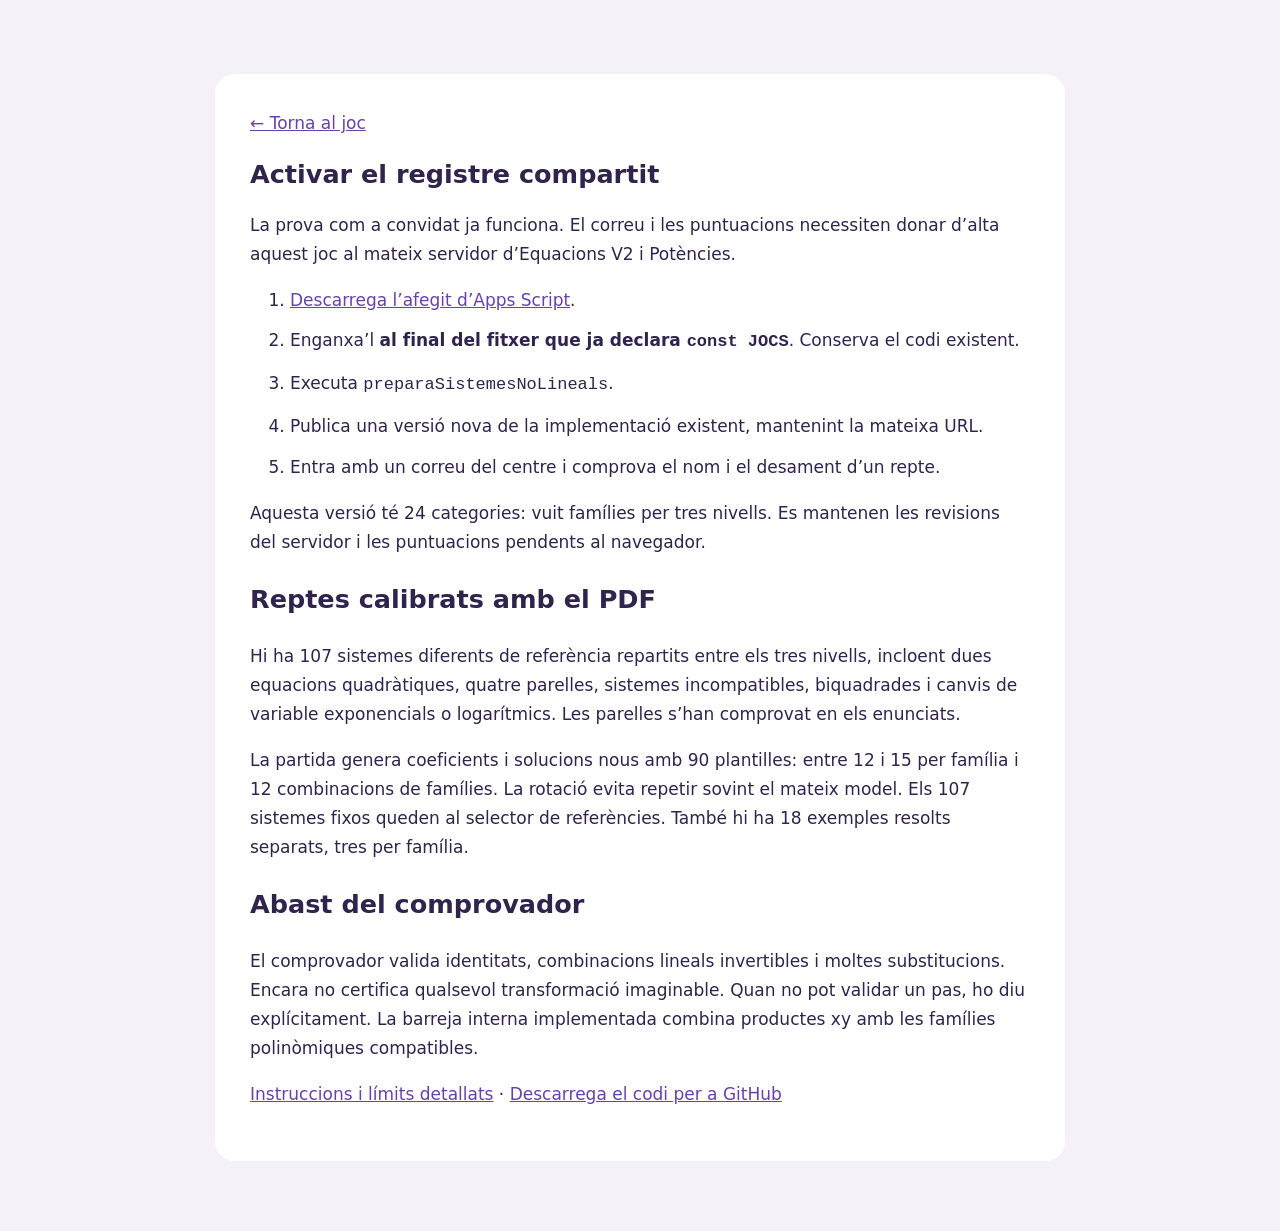
<file: docent.html>
<!doctype html><html lang="ca"><meta charset="utf-8"><meta name="viewport" content="width=device-width,initial-scale=1"><title>Preparació docent · Sistemes no lineals</title><style>body{font:17px/1.7 system-ui;background:#f4f2f8;color:#30244d;max-width:850px;margin:50px auto;padding:24px}article{background:white;padding:35px;border-radius:20px}a{color:#6941ad}h1{line-height:1.2}li{margin:12px 0}</style><article><a href="./">← Torna al joc</a><h1>Activar el registre compartit</h1><p>La prova com a convidat ja funciona. El correu i les puntuacions necessiten donar d’alta aquest joc al mateix servidor d’Equacions V2 i Potències.</p><ol><li><a href="Afegit_Apps_Script.gs" download>Descarrega l’afegit d’Apps Script</a>.</li><li>Enganxa’l <strong>al final del fitxer que ja declara <code>const JOCS</code></strong>. Conserva el codi existent.</li><li>Executa <code>preparaSistemesNoLineals</code>.</li><li>Publica una versió nova de la implementació existent, mantenint la mateixa URL.</li><li>Entra amb un correu del centre i comprova el nom i el desament d’un repte.</li></ol><p>Aquesta versió té 24 categories: vuit famílies per tres nivells. Es mantenen les revisions del servidor i les puntuacions pendents al navegador.</p><h2>Reptes calibrats amb el PDF</h2><p>Hi ha 107 sistemes diferents de referència repartits entre els tres nivells, incloent dues equacions quadràtiques, quatre parelles, sistemes incompatibles, biquadrades i canvis de variable exponencials o logarítmics. Les parelles s’han comprovat en els enunciats.</p><p>La partida genera coeficients i solucions nous amb 90 plantilles: entre 12 i 15 per família i 12 combinacions de famílies. La rotació evita repetir sovint el mateix model. Els 107 sistemes fixos queden al selector de referències. També hi ha 18 exemples resolts separats, tres per família.</p><h2>Abast del comprovador</h2><p>El comprovador valida identitats, combinacions lineals invertibles i moltes substitucions. Encara no certifica qualsevol transformació imaginable. Quan no pot validar un pas, ho diu explícitament. La barreja interna implementada combina productes xy amb les famílies polinòmiques compatibles.</p><p><a href="LLEGEIX-ME.txt">Instruccions i límits detallats</a> · <a href="Sistemes_no_lineals.zip" download>Descarrega el codi per a GitHub</a></p></article></html>
</file>
